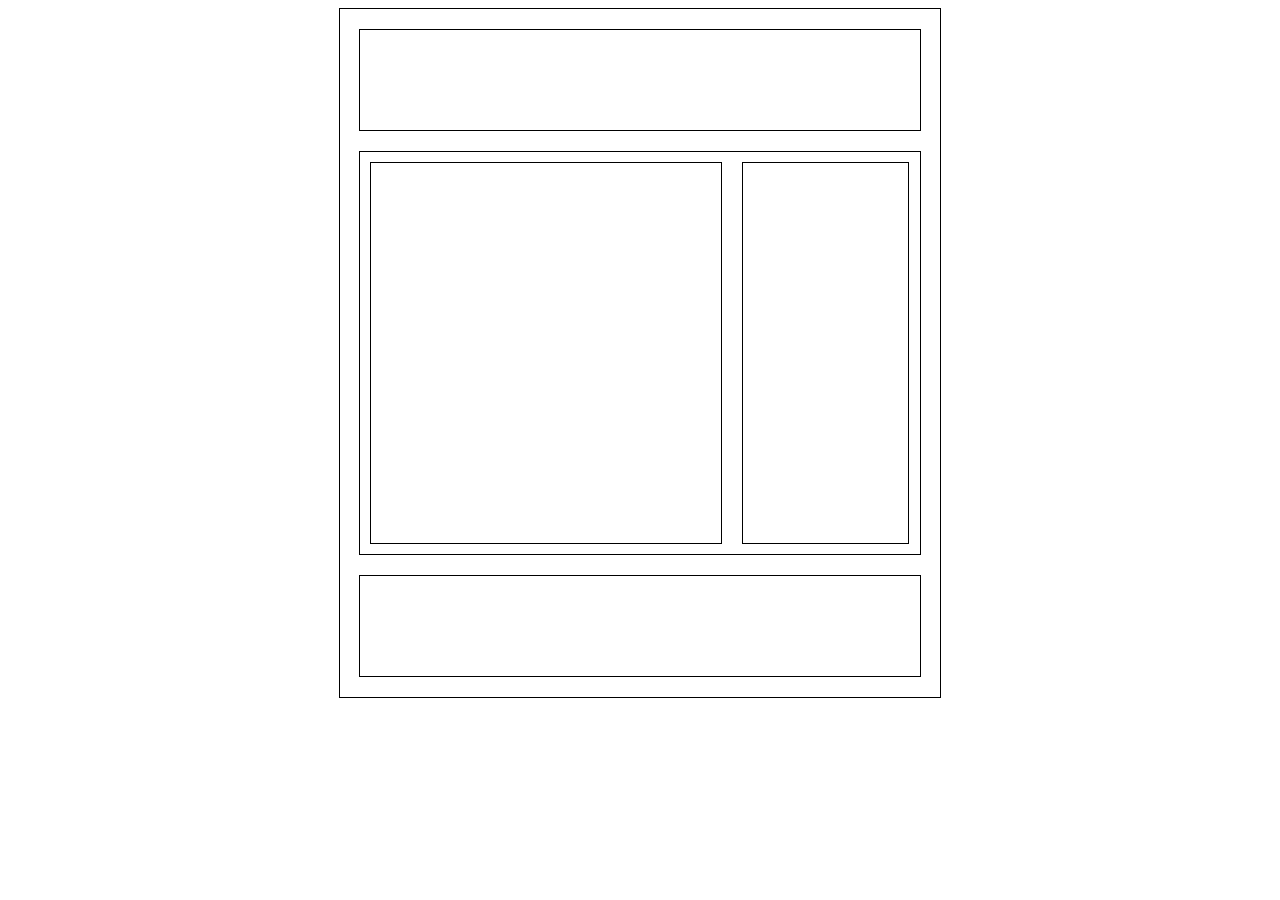
<file: Task 4/index.html>
<!DOCTYPE html>
<html lang="en">
	<head>
		<meta charset="UTF-8">
		<title>Task 4.Table</title>
		<link rel="stylesheet" href="style.css">
	</head>
	<body>
		<div class="fullwrap">
			<div class="header"></div>
				<div class="wrap">
					<div class="main"></div>
					<div class="sidebar"></div>
					<div class="clearfix"></div>
				</div>
			<div class="footer"></div>			
		</div>		
	</body>
</html>
</file>
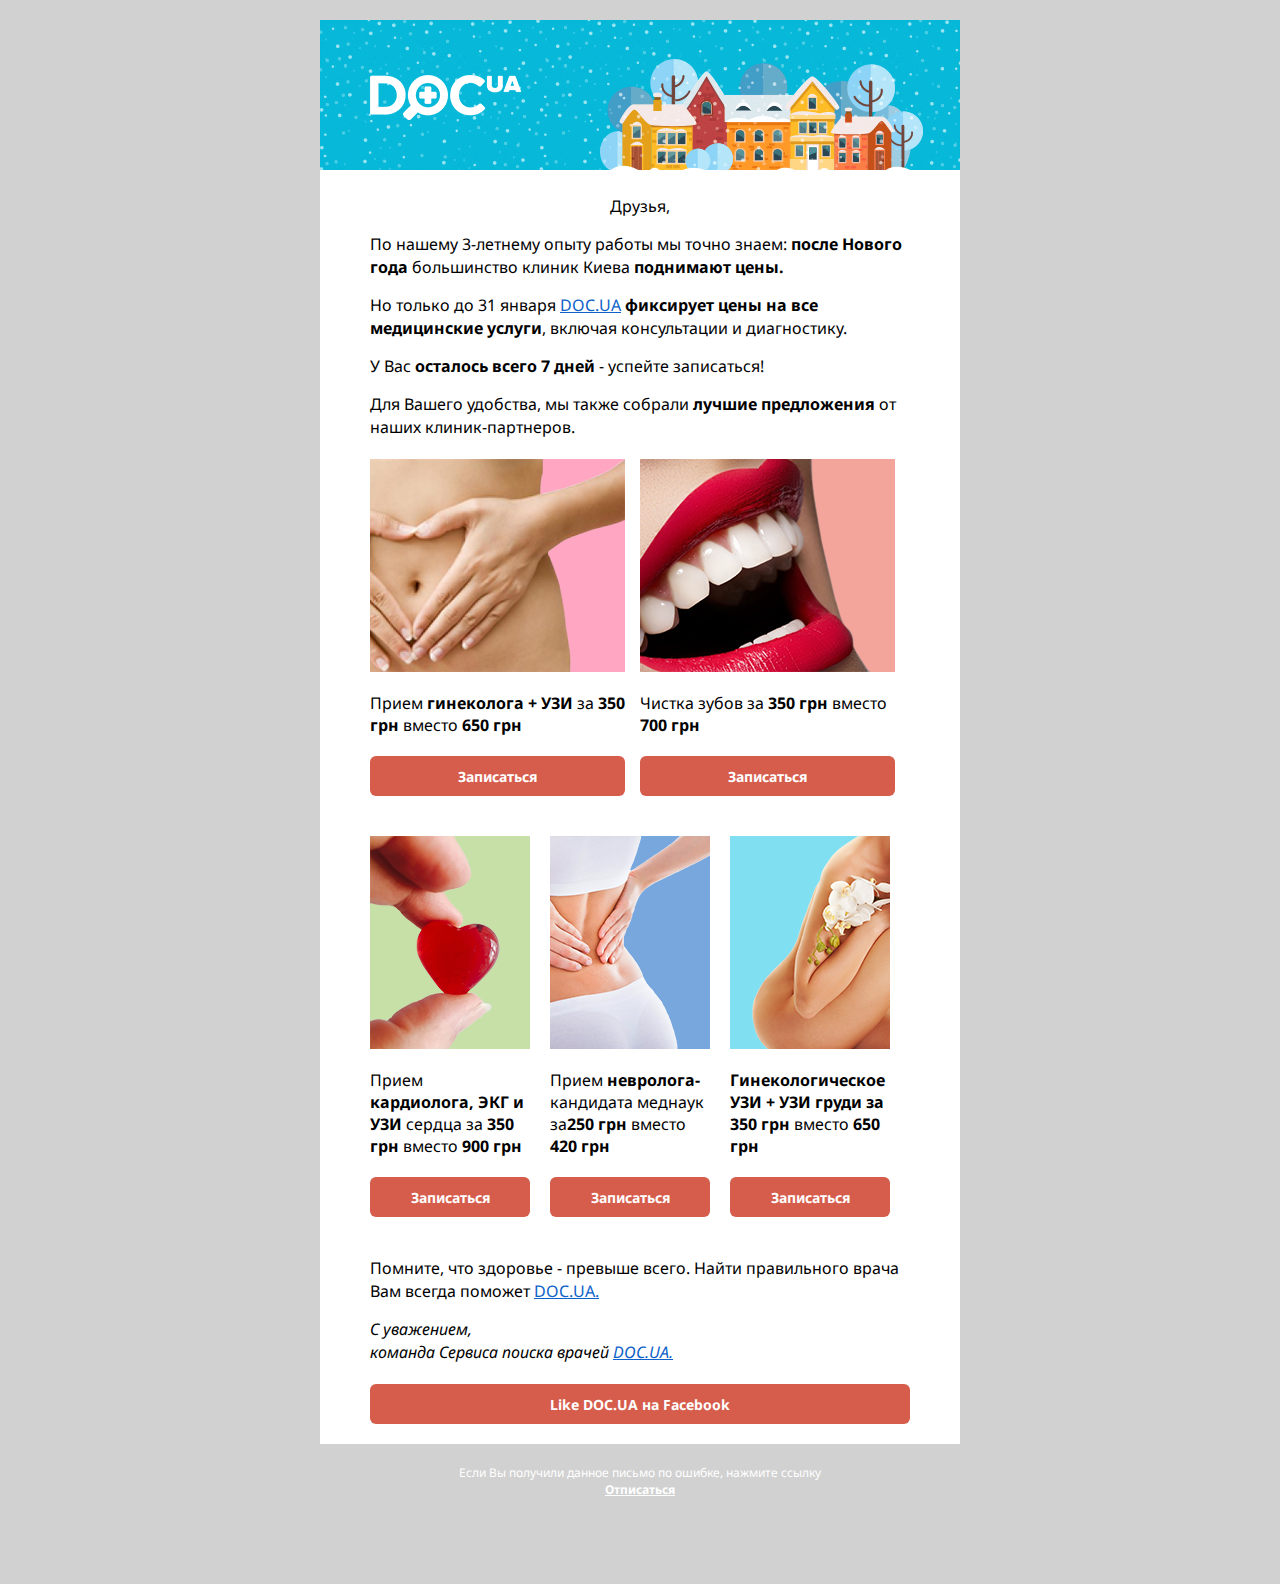
<file: Task 5/index.html>
<!DOCTYPE html>
<html lang="en">
	<head>
		<meta charset="UTF-8">
		<title>Task 5. DOC.UA</title>
		<link rel="stylesheet" href="style.css">
		<link href="https://fonts.googleapis.com/css?family=Noto+Sans" rel="stylesheet">
	</head>
	<body>
		<div class="fullwrap">
			<img src="img/header_bg.gif" class="header-image" alt="Иллюстрация">
			<div class="text">
				<p class="centertext"> Друзья,</p>
				<p>По нашему 3-летнему опыту работы мы точно знаем: <span>после Нового года</span> большинство клиник Киева <span>поднимают цены.</span> </p>
				<p>Но только до 31 января <a href="https://doc.ua/" target="_blank">DOC.UA</a>  <span>фиксирует цены на все медицинские услуги</span>, включая консультации и диагностику.</p>
				<p>У Вас <span>осталось всего 7 дней</span> - успейте записаться!</p>
				<p>Для Вашего удобства, мы также собрали <span>лучшие предложения</span> от наших клиник-партнеров.</p>
			</div>
			<div class="wrap1">
				<div class="first"> 
					<img src="img/i1.png" class="first-image" alt="Фото">
					<p>Прием <span>гинеколога + УЗИ</span> за <span>350 грн</span> вместо <span>650 грн</span> </p>
					<button> Записаться</button>
				</div>
				<div class="first"> 
					<img src="img/i2.png" class="first-image" alt="Фото">
					<p>Чистка зубов за <span>350 грн</span> вместо <span>700 грн</span> </p>
					<button> Записаться</button>
				</div>
				<div class="clearfix"></div>
			</div>
			<div class="wrap2">
				<div class="second"> 
					<img src="img/i3.png" class="second-image" alt="Фото">
					<p>Прием <span>кардиолога, ЭКГ и УЗИ</span> сердца 	за <span>350 грн</span> вместо <span>900 грн</span> </p>
					<button> Записаться</button>
				</div>
				<div class="second"> 
					<img src="img/i4.png" class="second-image" alt="Фото">
					<p>Прием <span>невролога-</span> кандидата меднаук за<span>250 грн</span> вместо <span>420 грн</span> </p>
					<button> Записаться</button>
				</div>
				<div class="second"> 
					<img src="img/i5.png" class="second-image" alt="Фото">
					<p> <span>Гинекологическое УЗИ + УЗИ груди за</span>  <span>350 грн</span> вместо <span>650 грн</span> </p>
					<button> Записаться</button>
				</div>
				<div class="clearfix"></div>
			<div class="text">
				<p>Помните, что здоровье - превыше всего. Найти правильного врача Вам всегда поможет <a href="https://doc.ua/" target="_blank">DOC.UA.</a> </p>
				<p class="new">С уважением, <br> команда Сервиса поиска врачей <a href="https://doc.ua/" target="_blank">DOC.UA.</a> </p>
			</div>
			<button> Like DOC.UA на Facebook</button>
		</div>
		</div>
		<div class="footer"><p>Если Вы получили данное письмо по ошибке, нажмите ссылку <br> <a href="https://doc.ua/" class="white" target="_blank">Отписаться</a> </p>
		</div>
	</body>
</html>
</file>
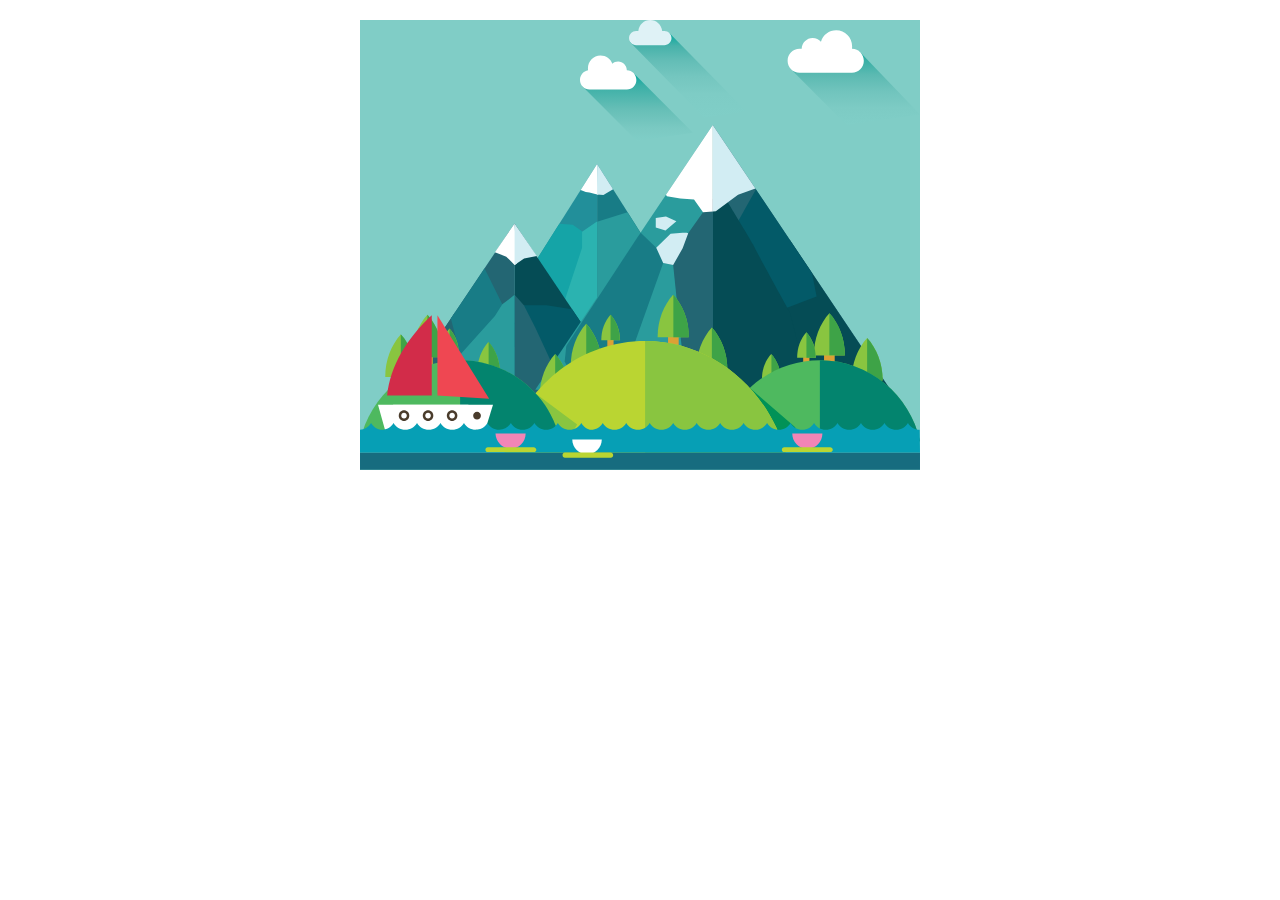
<file: Task 9/index.html>
<!DOCTYPE html>
<html lang="en">
	<head>
		<meta charset="UTF-8">
		<title>Task 9</title>
		<link rel="stylesheet" href="style.css">
	</head>
	<body>
		<div class="fullwrap">	
			<div><img src="img/clouds.svg" class="clouds" alt="clouds"></div>
			<div><img src="img/world.svg" class="world" alt="world"></div>
			<div><img src="img/wooden-ship.svg" class="wooden-ship" alt="wooden-ship"></div>
			<div><img src="img/water.svg" class="water" alt="water"></div>
		</div>		
	</body>
</html>
</file>
<file: Task 4/style.css>
.fullwrap {
	width: 600px;
	border:1px solid #000;
	background: white;
	margin: 0 auto;
}

.header {
	height: 100px;
	width: 560px;
	border:1px solid #000;
	background: white;
	margin: 20px auto;
}

.wrap {
	width: 560px;
	border:1px solid #000;
	background: white;
	margin: 20px auto;
}

.main {
	width: 350px;
	height: 380px;
	border:1px solid #000;
	background: white;
	float: left;
	margin: 10px;	
}

.sidebar {
	width: 165px;
	height: 380px;
	border:1px solid #000;
	background: white;
	float: left;
	margin: 10px;	
}

.footer {
	width: 560px;
	height: 100px;
	border:1px solid #000;
	background: white;
	margin: 20px auto;
}

.clearfix{
	clear:both;
}
</file>
<file: Task 5/style.css>
* {
	margin: 0 auto;
	padding: 0;
	font-family: 'Noto Sans', sans-serif;
}

body {
		background-color: #d1d1d1;
}

a{
	color: #0e62c9;
}

.fullwrap {
	width: 640px;
	background: white;
	margin: 20px auto;	
}

.header-image {
	margin: 0px auto;
	width: 640px;
}

.text {
	width: 540px;
	color: #000;
	font-size: 16px;
	line-height: 23px;
	background-color: #fff;
	margin-top: 20px;
}

p {
	margin-top: 15px;
}
span {
	font-weight: bold;
}

.centertext {
	text-align: center;
}

.wrap1 {
	width: 540px;
	margin-top: 10px;
}

.first {
	width: 255px;
	float: left;
	margin: 10px 15px 0 0;
}

.first-image {
	width: 255px;
	height: 213px;
}

.first button {
	width: 255px;
	height:40px;
	background: #d65c4b;
	font-weight: bold;
	border-radius: 6px;
    border:  none;
	text-align: center;
	color: #fff;
	font-size: 14px;
	margin-top: 20px;
}
.wrap2 {
	width: 540px;
	margin-top: 10px;	
}

.second {
	width: 160px;
	float: left;
	margin: 10px 20px 0 0;
}

.second-image {
	width: 160px;
	height: 213px;
}
.second button {
	width: 160px;
	height:40px;
	background: #d65c4b;
	font-weight: bold;
	border-radius: 6px;
    border:  none;
	text-align: center;
	color: #fff;
	font-size: 14px;
	margin-top: 20px;
}
.new {
	font-style: italic;
}

button {
	width: 540px;
	height:40px;
	background: #d65c4b;
	font-weight: bold;
	border-radius: 6px;
    border:  none;
	text-align: center;
	color: #fff;
	font-size: 14px;
	margin: 20px 0 20px;
}

.clearfix {
	clear:both;
}

.footer {
	width: 640px;
	height: 100px; 
	color: #fff;
	font-size: 12px;
	text-align: center;
	margin: 20px auto;	
}

.footer a {
	font-weight: bold;
	color: #fff;
}
</file>
<file: Task 9/style.css>
.fullwrap {
	position: relative;
	width: 560px;
	height: 450px;
	background: #80cdc6;
	margin: 20px auto;	
}

.clouds {
	position: absolute;
	right: 0;
	width: 340px;
}

.world {
	position: absolute;
	bottom: 15px;
	width: 560px;	
}

.wooden-ship {
	position: absolute;
	bottom: 40px;
	left: 18px;
	z-index: 5;
	width: 115px;	
}

.water {
	position: absolute;
	bottom: 0;
	z-index: 10;
	width: 560px;
}
</file>
